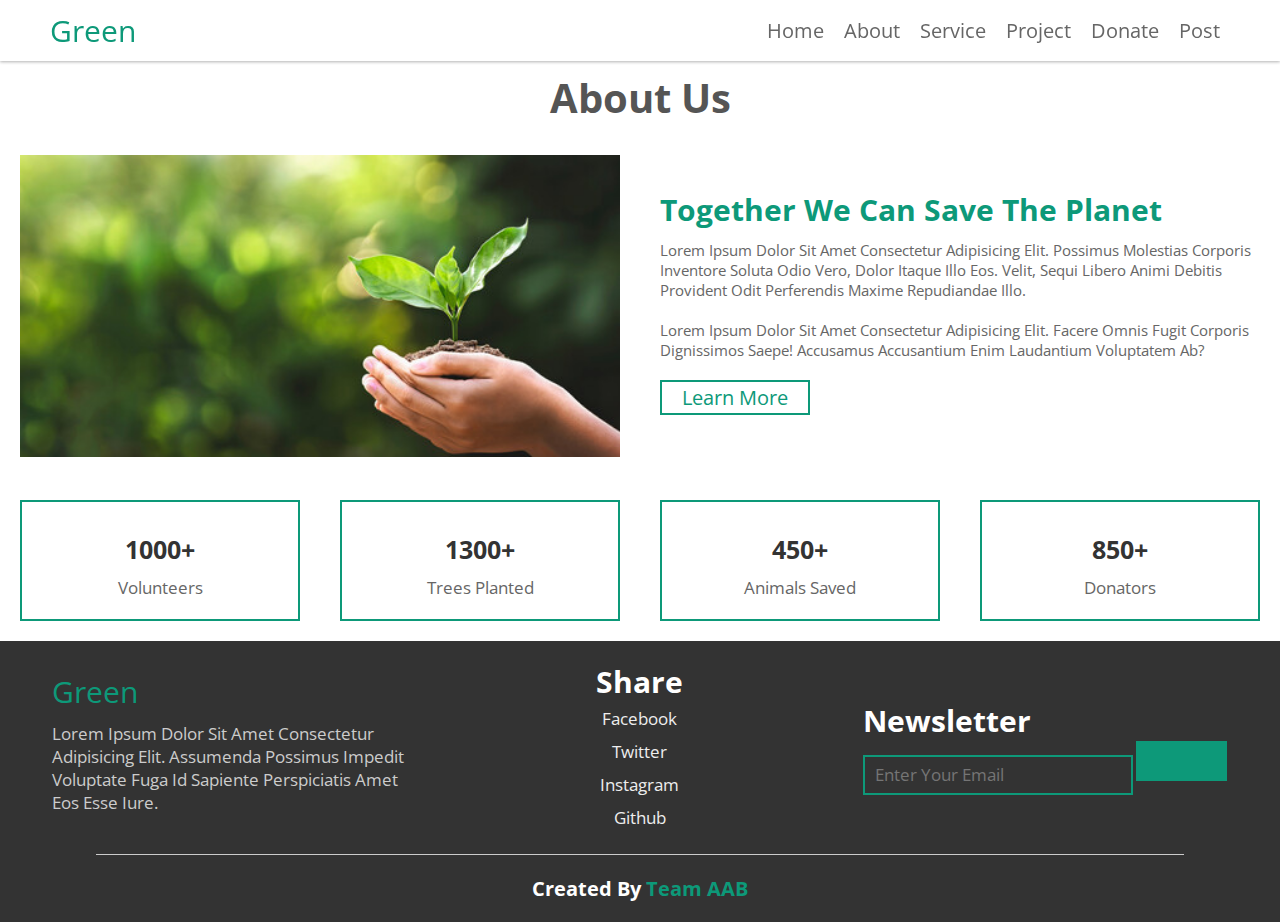
<file: about.html>
<!DOCTYPE html>
<html lang="en">
<head>
    <meta charset="UTF-8">
    <meta name="viewport" content="width=device-width, initial-scale=1.0">
    <title>Document</title>
</head>
<link rel="stylesheet" href="style.css">
<body>
    <header>

        <a href="#" class="logo"><i class="fas fa-seedling"></i>green</a>
        
        <nav class="navbar">
            <ul>
                <li><a href="./home.html">home</a></li>
                <li><a href="./about.html">about</a></li>
                <li><a href="./service.html">service</a></li>
                <li><a href="./project.html">project</a></li>
                <li><a href="./donate.html">donate</a></li>
                <li><a href="./post.html">post</a></li>
            </ul>
        </nav>
        
        <div class="fas fa-bars"></div>
        
        </header>

        
    <section class="about" id="about">

        <h1 class="heading"> <i class="fas fa-quote-left"></i> about us <i class="fas fa-quote-right"></i> </h1>
        
        <div class="row">
        
            <div class="image">
                <img src="images/about.jpg" alt="good">
            </div>
        
            <div class="content">
                <h3>together we can save the planet</h3>
                <p>Lorem ipsum dolor sit amet consectetur adipisicing elit. Possimus molestias corporis inventore soluta odio vero, dolor itaque illo eos. Velit, sequi libero animi debitis provident odit perferendis maxime repudiandae illo.</p>
                <p>Lorem ipsum dolor sit amet consectetur adipisicing elit. Facere omnis fugit corporis dignissimos saepe! Accusamus accusantium enim laudantium voluptatem ab?</p>
                <a href="#"><button class="btn">learn more</button></a>
            </div>
        
        </div>
        
        <div class="box-container">
        
            <div class="box">
                <i class="fas fa-users"></i>
                <h3>1000+</h3>
                <p>volunteers</p>
            </div>
        
            <div class="box">
                <i class="fas fa-tree"></i>
                <h3>1300+</h3>
                <p>trees planted</p>
            </div>
        
            <div class="box">
                <i class="fas fa-paw"></i>
                <h3>450+</h3>
                <p>animals saved</p>
            </div>
        
            <div class="box">
                <i class="fas fa-donate"></i>
                <h3>850+</h3>
                <p>donators</p>
            </div>
        
        </div>
        
        </section>

        <section class="footer">

            <div class="box-container">
            
                <div class="box">
                    <a href="#" class="logo"><i class="fas fa-seedling"></i>green</a>
                    <p>Lorem ipsum dolor sit amet consectetur adipisicing elit. Assumenda possimus impedit voluptate fuga id sapiente perspiciatis amet eos esse iure.</p>
                </div>
            
                <div class="box">
                    <h3 class="share">share</h3>
                    <a href="#">facebook</a>
                    <a href="#">twitter</a>
                    <a href="#">instagram</a>
                    <a href="#">github</a>
                </div>
            
                <div class="box">
                    <h3 class="letter">newsletter</h3>
                    <form action="">
                        <input type="email" placeholder="enter your email">
                        <button type="submit" class="fas fa-paper-plane"></button>
                    </form>
                </div>
            
            </div>
            
            <h1 class="credit">created by <span>Team AAB</span> </h1>
            
            </section>
            
        <script src="main.js"></script>
</body>
</html>
</file>
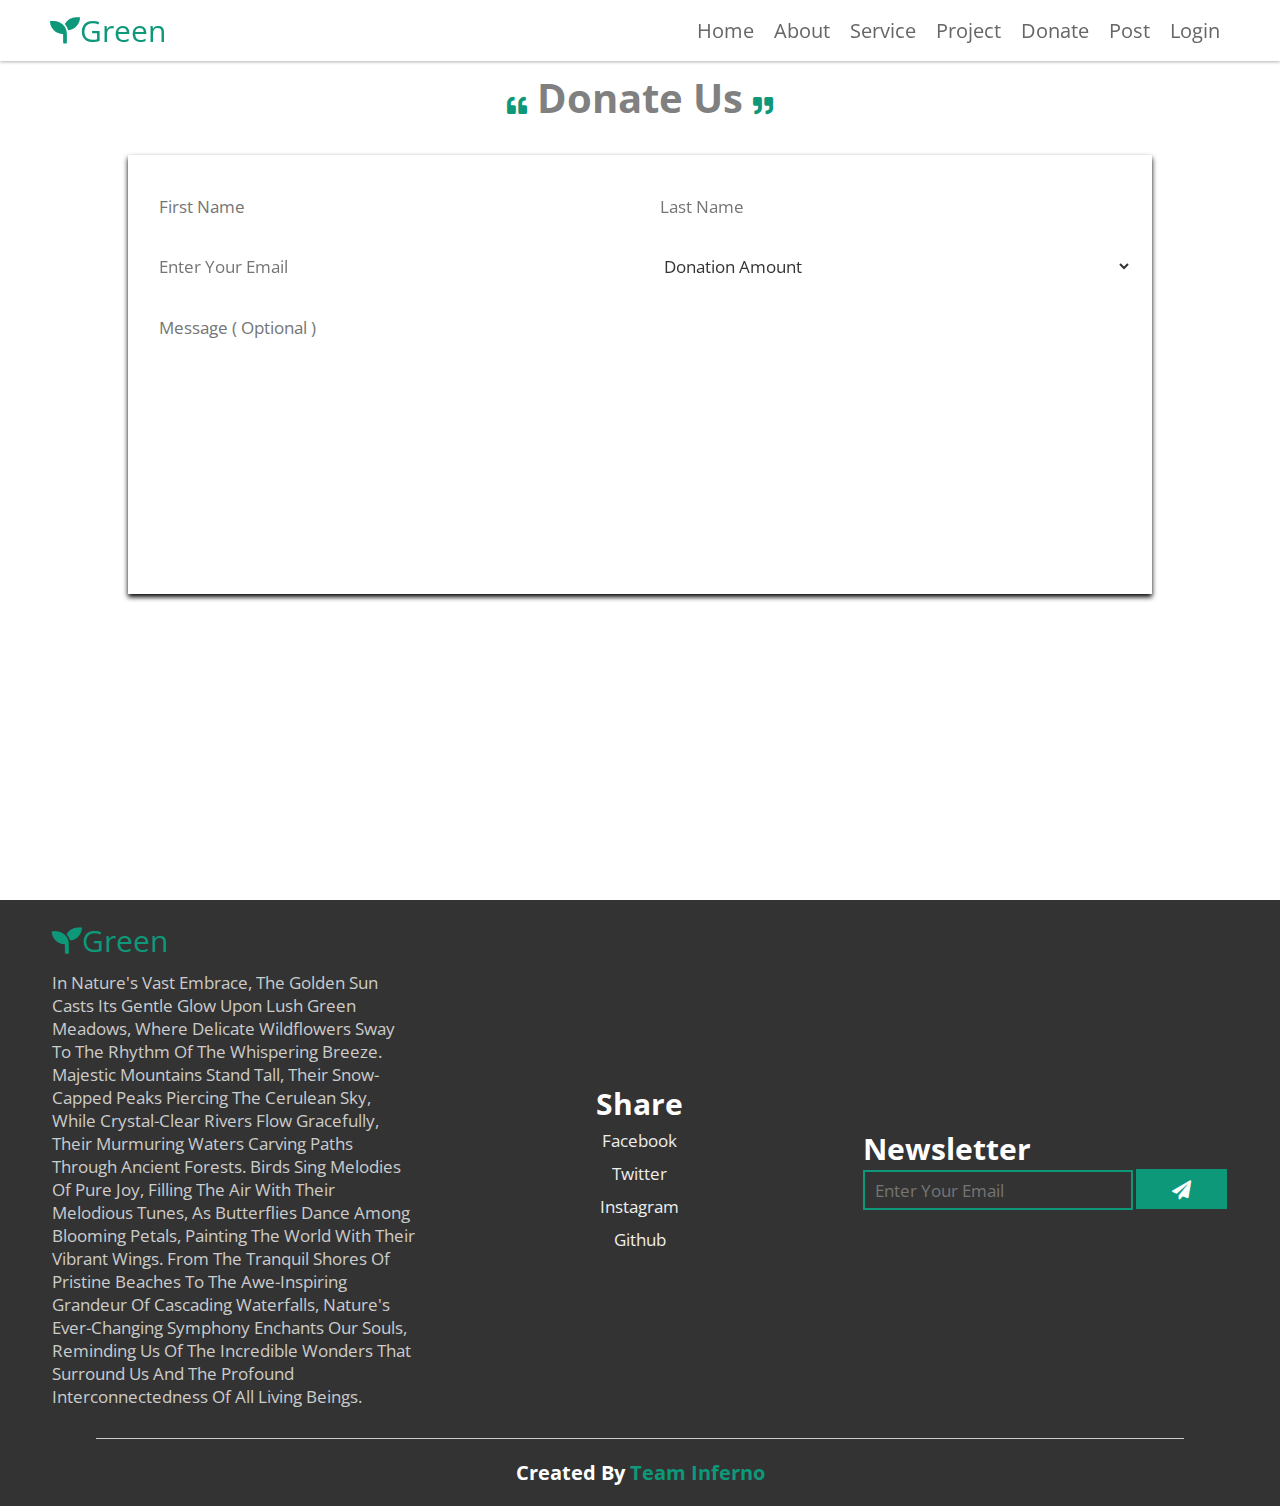
<file: donate.html>
<!DOCTYPE html>
<html lang="en">
<head>
    <meta charset="UTF-8">
    <meta name="viewport" content="width=device-width, initial-scale=1.0">
    <title>Document</title>
</head>

<link rel="stylesheet" href="https://cdnjs.cloudflare.com/ajax/libs/font-awesome/5.15.2/css/all.min.css">
<link rel="stylesheet" href="style.css">
<body>

    <header>

        <a href="#" class="logo"><i class="fas fa-seedling"></i>green</a>
        
        <nav class="navbar">
            <ul>
                <li><a href="./index.html">home</a></li>
                <li><a href="./about.html">about</a></li>
                <li><a href="./service.html">service</a></li>
                <li><a href="./project.html">project</a></li>
                <li><a href="./donate.html">donate</a></li>
                <li><a href="./post.html">post</a></li>
                <li><a href="./login.html">Login</a></li>
            </ul>
        </nav>
        
        <div class="fas fa-bars"></div>
        
        </header>
        
    <section class="donate" id="donate">

        <h1 class="heading" style="color:grey";> <i class="fas fa-quote-left"></i> donate us <i class="fas fa-quote-right"></i> </h1>
        
        
        <div class="form-container">
        
            <form action="">
        
                <div class="inputBox">
                    <input type="text" placeholder="first name">
                    <input type="text" placeholder="last name">
                </div>
        
                <div class="inputBox">
                    <input type="email" placeholder="enter your email">
                    <select name="" id="">
                        <option value="" selected disabled>donation amount</option>
                        <option value="$5">$5</option>
                        <option value="$10">$10</option>
                        <option value="$15">$15</option>
                        <option value="$20">$20</option>
                    </select>
                </div>
        
                <textarea name="" id="" cols="30" rows="10" placeholder="message ( optional )"></textarea>
        
                <input type="submit" class="btn">
        
            </form>
        
        </div>
        
        </section>

        <section class="footer">

            <div class="box-container">
            
                <div class="box">
                    <a href="#" class="logo"><i class="fas fa-seedling"></i>green</a>
                    <p>In nature's vast embrace, the golden sun casts its gentle glow upon lush green meadows, where delicate wildflowers sway to the rhythm of the whispering breeze. Majestic mountains stand tall, their snow-capped peaks piercing the cerulean sky, while crystal-clear rivers flow gracefully, their murmuring waters carving paths through ancient forests. Birds sing melodies of pure joy, filling the air with their melodious tunes, as butterflies dance among blooming petals, painting the world with their vibrant wings. From the tranquil shores of pristine beaches to the awe-inspiring grandeur of cascading waterfalls, nature's ever-changing symphony enchants our souls, reminding us of the incredible wonders that surround us and the profound interconnectedness of all living beings.</p>
                </div>
            
                <div class="box">
                    <h3 class="share">share</h3>
                    <a href="#">facebook</a>
                    <a href="#">twitter</a>
                    <a href="#">instagram</a>
                    <a href="#">github</a>
                </div>
            
                <div class="box">
                    <h3 class="letter">newsletter</h3>
                    <form action="">
                        <input type="email" placeholder="enter your email">
                        <button type="submit" class="fas fa-paper-plane"></button>
                    </form>
                </div>
            
            </div>
            
            <h1 class="credit">created by <span>Team Inferno</span> </h1>
            
            </section>
            

        <script src="main.js"></script>
</body>
</html>
</file>
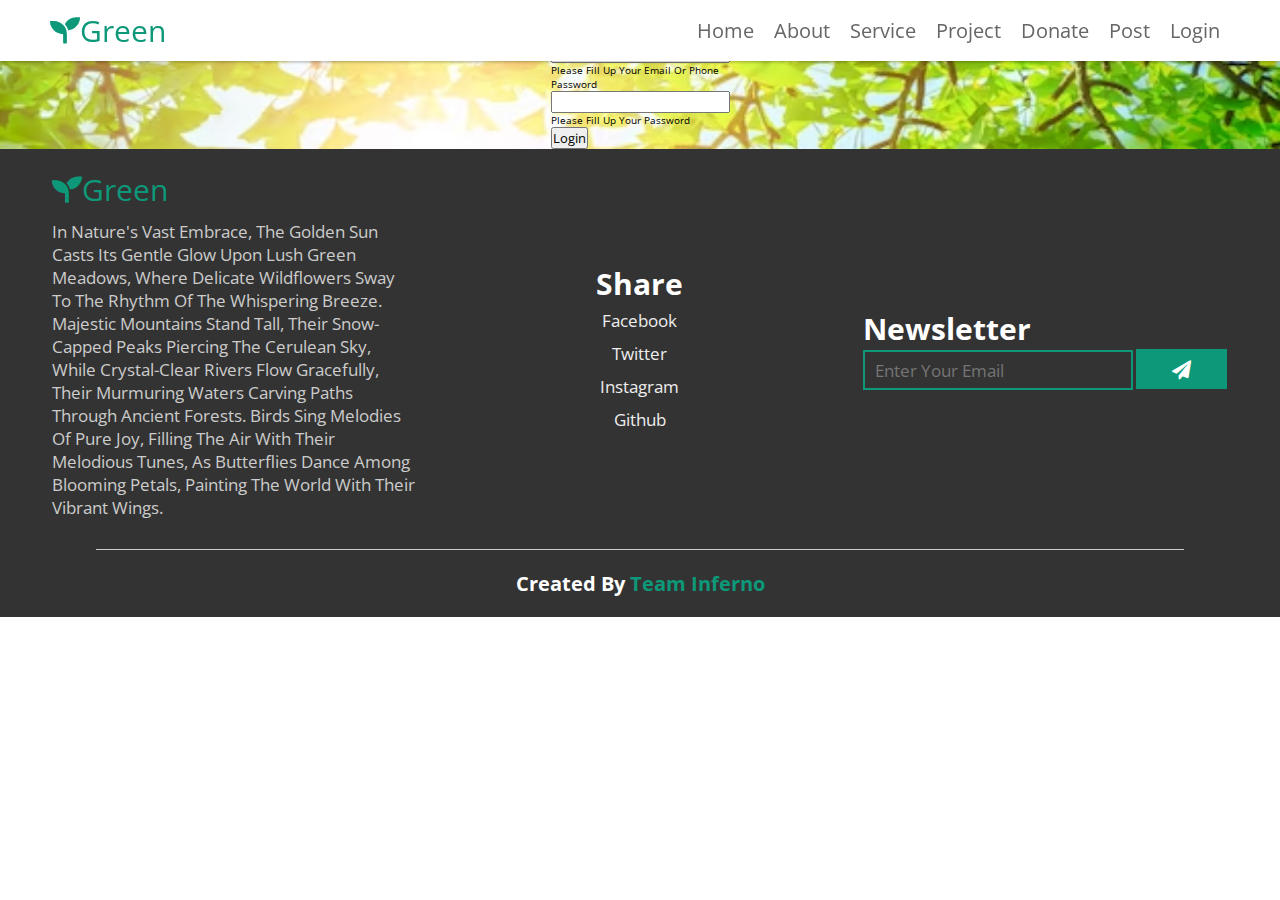
<file: login.html>
<!DOCTYPE html>
<html lang="en">
<head>
    <meta charset="UTF-8">
    <meta name="viewport" content="width=device-width, initial-scale=1.0">
    <title>Validate Login form</title>
</head>

<link rel="stylesheet" href="https://cdnjs.cloudflare.com/ajax/libs/font-awesome/5.15.2/css/all.min.css">
<link rel="stylesheet" href="style.css">
<style>

* {
  padding: 0;
  margin: 0;
}
       #frm{
            background: url(./images/nature.avif) no-repeat;
            background-size: cover;
            align-items: center;
            justify-content: center;
            display: flex;
            font-family: sans-serif;
          }
</style>
<body>
<div id="frm">
    <header>

        <a href="#" class="logo"><i class="fas fa-seedling"></i>green</a>
        
        <nav class="navbar">
            <ul>
                <li><a href="./index.html">home</a></li>
                <li><a href="./about.html">about</a></li>
                <li><a href="./service.html">service</a></li>
                <li><a href="./project.html">project</a></li>
                <li><a href="./donate.html">donate</a></li>
                <li><a href="./post.html">post</a></li>
                <li><a href="./login.html">Login</a></li>
            </ul>
        </nav>
        
        <div class="fas fa-bars"></div>
        
        </header>

    <div class="container">
        <h1 class="label">User Login</h1>
        <form
          class="login_form"
          action="home.html"
          method="post"
          name="form"
          onsubmit="return validated()"
        >
          <div class="font">Email or Phone</div>
          <input autocomplete="off" type="text" name="email" />
          <div id="email_error">Please fill up your Email or Phone</div>
          <div class="font font2">Password</div>
          <input type="password" name="password" />
          <div id="pass_error">Please fill up your Password</div>
          <button type="submit">Login</button>
        </form>
      </div>
      </div>

      <section class="footer">

        <div class="box-container">
        
            <div class="box">
                <a href="#" class="logo"><i class="fas fa-seedling"></i>green</a>
                <p>In nature's vast embrace, the golden sun casts its gentle glow upon lush green meadows, where delicate wildflowers sway to the rhythm of the whispering breeze. Majestic mountains stand tall, their snow-capped peaks piercing the cerulean sky, while crystal-clear rivers flow gracefully, their murmuring waters carving paths through ancient forests. Birds sing melodies of pure joy, filling the air with their melodious tunes, as butterflies dance among blooming petals, painting the world with their vibrant wings.
                    
                </p>
            </div>
        
            <div class="box">
                <h3 class="share">share</h3>
                <a href="#">facebook</a>
                <a href="#">twitter</a>
                <a href="#">instagram</a>
                <a href="#">github</a>
            </div>
        
            <div class="box">
                <h3 class="letter">newsletter</h3>
                <form action="">
                    <input type="email" placeholder="enter your email">
                    <button type="submit" class="fas fa-paper-plane"></button>
                </form>
            </div>
        
        </div>
        
        <h1 class="credit">created by <span>Team Inferno</span> </h1>
        
        </section>



      <script src="main.js"></script>
    
</body>

</html>
</file>
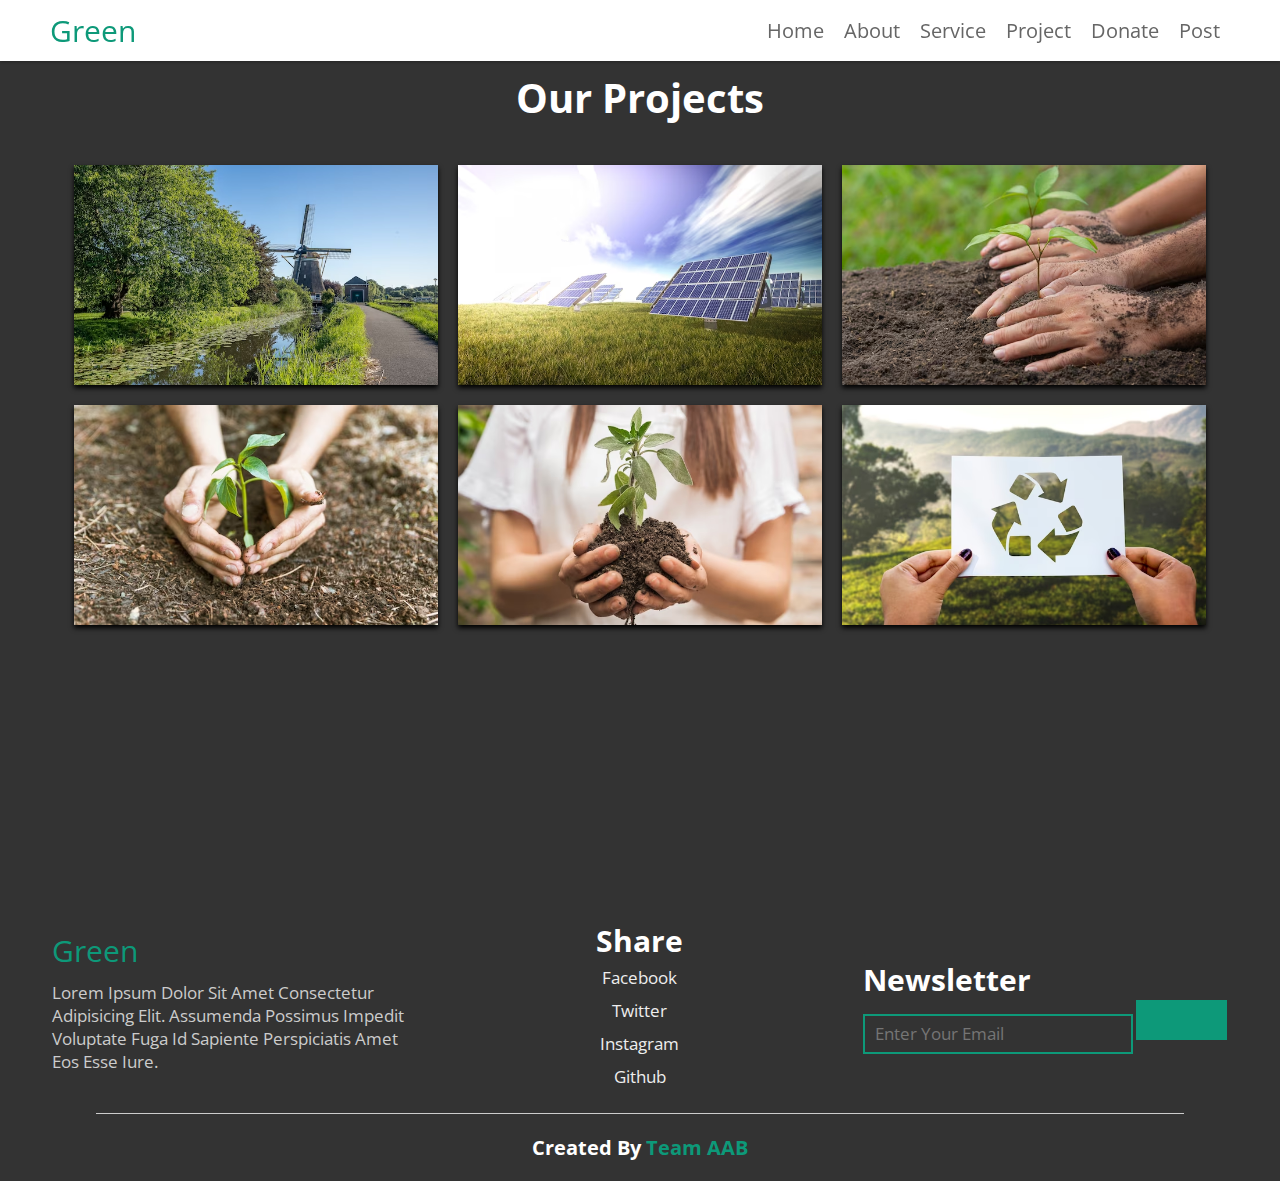
<file: project.html>
<!DOCTYPE html>
<html lang="en">
<head>
    <meta charset="UTF-8">
    <meta name="viewport" content="width=device-width, initial-scale=1.0">
    <title>Document</title>
</head>
<link rel="stylesheet" href="style.css">
<body>
    <header>

        <a href="#" class="logo"><i class="fas fa-seedling"></i>green</a>
        
        <nav class="navbar">
            <ul>
                <li><a href="./home.html">home</a></li>
                <li><a href="./about.html">about</a></li>
                <li><a href="./service.html">service</a></li>
                <li><a href="./project.html">project</a></li>
                <li><a href="./donate.html">donate</a></li>
                <li><a href="./post.html">post</a></li>
            </ul>
        </nav>
        
        <div class="fas fa-bars"></div>
        
        </header>
        
    <section class="project" >

        <h1 class="heading"> <i class="fas fa-quote-left"></i> our projects <i class="fas fa-quote-right"></i> </h1>
        
        <div class="box-container">
        
            <div class="box">
                <img src="./images/project1.avif" alt="">
                <div class="icons">
                    <a style="--i:1;" href="#" class="fas fa-heart"></a>
                    <a style="--i:2;" href="#" class="fas fa-share"></a>
                    <a style="--i:3;" href="#" class="fas fa-comment"></a>
                </div>
            </div>
        
            <div class="box">
                <img src="./images/project2.avif" alt="">
                <div class="icons">
                    <a style="--i:1;" href="#" class="fas fa-heart"></a>
                    <a style="--i:2;" href="#" class="fas fa-share"></a>
                    <a style="--i:3;" href="#" class="fas fa-comment"></a>
                </div>
            </div>
        
            <div class="box">
                <img src="./images/project3.avif" alt="">
                <div class="icons">
                    <a style="--i:1;" href="#" class="fas fa-heart"></a>
                    <a style="--i:2;" href="#" class="fas fa-share"></a>
                    <a style="--i:3;" href="#" class="fas fa-comment"></a>
                </div>
            </div>
        
            <div class="box">
                <img src="./images/project4.avif" alt="">
                <div class="icons">
                    <a style="--i:1;" href="#" class="fas fa-heart"></a>
                    <a style="--i:2;" href="#" class="fas fa-share"></a>
                    <a style="--i:3;" href="#" class="fas fa-comment"></a>
                </div>
            </div>
        
            <div class="box">
                <img src="./images/project5.avif" alt="">
                <div class="icons">
                    <a style="--i:1;" href="#" class="fas fa-heart"></a>
                    <a style="--i:2;" href="#" class="fas fa-share"></a>
                    <a style="--i:3;" href="#" class="fas fa-comment"></a>
                </div>
            </div>
        
            <div class="box">
                <img src="./images/project6.avif" alt="">
                <div class="icons">
                    <a style="--i:1;" href="#" class="fas fa-heart"></a>
                    <a style="--i:2;" href="#" class="fas fa-share"></a>
                    <a style="--i:3;" href="#" class="fas fa-comment"></a>
                </div>
            </div>
        
        </div>
        
        </section>

        <section class="footer">

            <div class="box-container">
            
                <div class="box">
                    <a href="#" class="logo"><i class="fas fa-seedling"></i>green</a>
                    <p>Lorem ipsum dolor sit amet consectetur adipisicing elit. Assumenda possimus impedit voluptate fuga id sapiente perspiciatis amet eos esse iure.</p>
                </div>
            
                <div class="box">
                    <h3 class="share">share</h3>
                    <a href="#">facebook</a>
                    <a href="#">twitter</a>
                    <a href="#">instagram</a>
                    <a href="#">github</a>
                </div>
            
                <div class="box">
                    <h3 class="letter">newsletter</h3>
                    <form action="">
                        <input type="email" placeholder="enter your email">
                        <button type="submit" class="fas fa-paper-plane"></button>
                    </form>
                </div>
            
            </div>
            
            <h1 class="credit">created by <span>Team AAB</span> </h1>
            
            </section>
            
        <script src="main.js"></script>
        
</body>
</html>
</file>
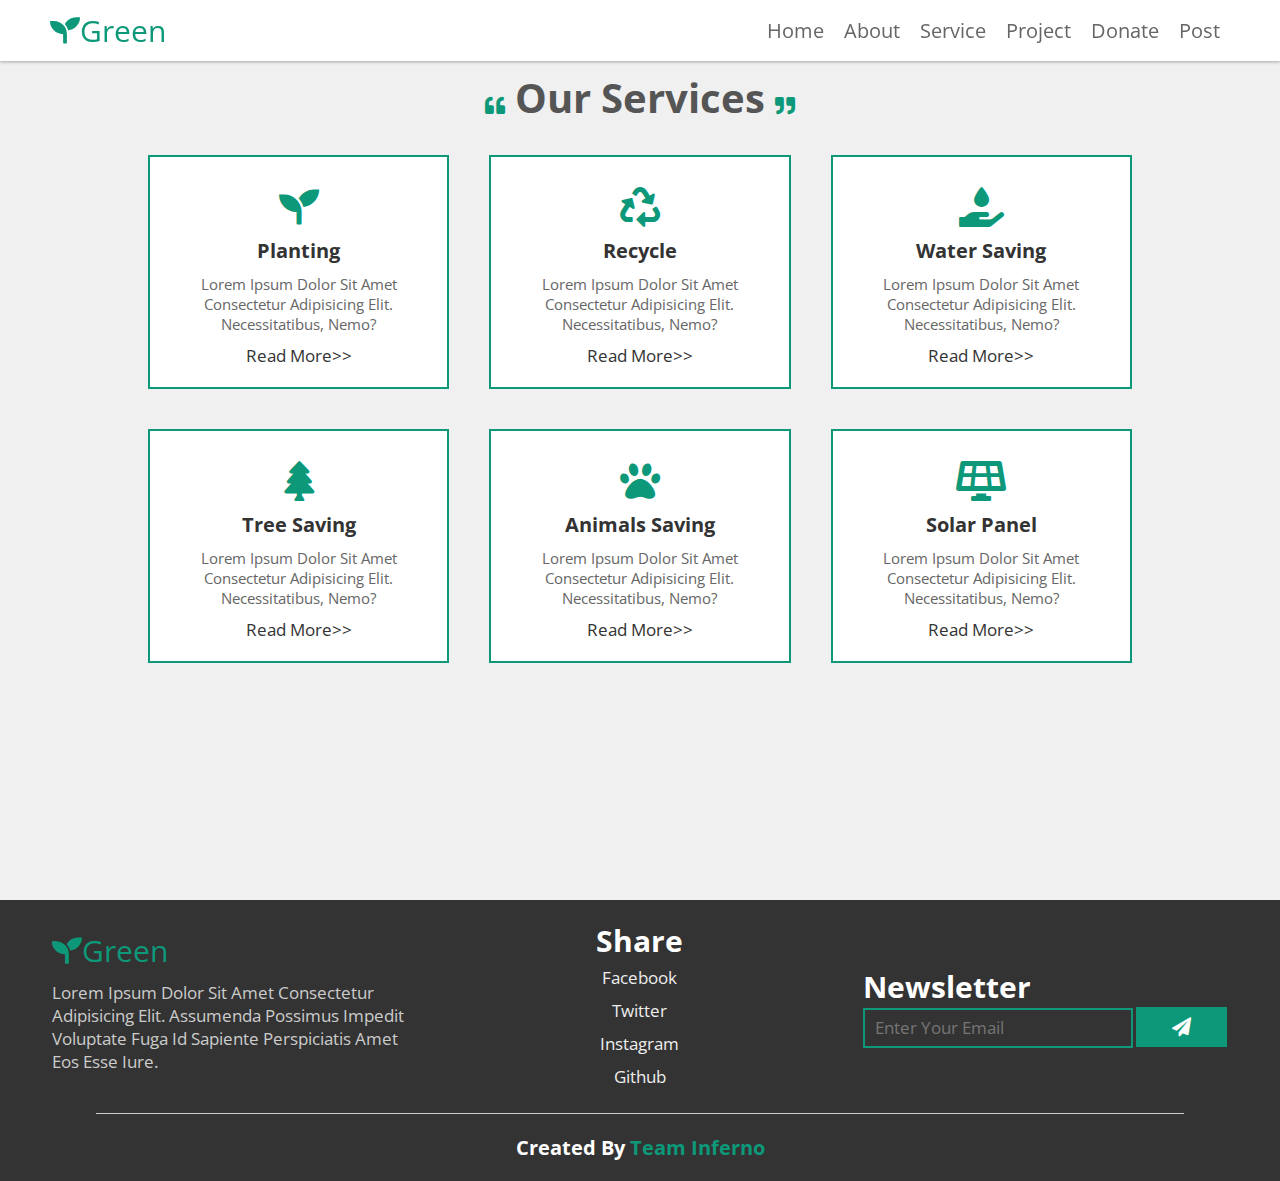
<file: service.html>
<!DOCTYPE html>
<html lang="en">
<head>
    <meta charset="UTF-8">
    <meta name="viewport" content="width=device-width, initial-scale=1.0">
    <title>Document</title>
</head>

<link rel="stylesheet" href="https://cdnjs.cloudflare.com/ajax/libs/font-awesome/5.15.2/css/all.min.css">
<link rel="stylesheet" href="style.css">
<body>
    <header>

        <a href="#" class="logo"><i class="fas fa-seedling"></i>green</a>
        
        <nav class="navbar">
            <ul>
                <li><a href="./index.html">home</a></li>
                <li><a href="./about.html">about</a></li>
                <li><a href="./service.html">service</a></li>
                <li><a href="./project.html">project</a></li>
                <li><a href="./donate.html">donate</a></li>
                <li><a href="./post.html">post</a></li>
            </ul>
        </nav>
        
        <div class="fas fa-bars"></div>
        
        </header>
        
    <section class="service" id="service" >

        <h1 class="heading"> <i class="fas fa-quote-left"></i> our services <i class="fas fa-quote-right"></i> </h1>
        
        <div class="box-container">
        
            <div class="box">
                <i class="fas fa-seedling"></i>
                <h3>planting</h3>
                <p>Lorem ipsum dolor sit amet consectetur adipisicing elit. Necessitatibus, nemo?</p>
                <a href="#">read more>></a>
            </div>
        
            <div class="box">
                <i class="fas fa-recycle"></i>
                <h3>recycle</h3>
                <p>Lorem ipsum dolor sit amet consectetur adipisicing elit. Necessitatibus, nemo?</p>
                <a href="#">read more>></a>
            </div>
        
            <div class="box">
                <i class="fas fa-hand-holding-water"></i>
                <h3>water saving</h3>
                <p>Lorem ipsum dolor sit amet consectetur adipisicing elit. Necessitatibus, nemo?</p>
                <a href="#">read more>></a>
            </div>
        
            <div class="box">
                <i class="fas fa-tree"></i>
                <h3>tree saving</h3>
                <p>Lorem ipsum dolor sit amet consectetur adipisicing elit. Necessitatibus, nemo?</p>
                <a href="#">read more>></a>
            </div>
        
            <div class="box">
                <i class="fas fa-paw"></i>
                <h3>animals saving</h3>
                <p>Lorem ipsum dolor sit amet consectetur adipisicing elit. Necessitatibus, nemo?</p>
                <a href="#">read more>></a>
            </div>
        
            <div class="box">
                <i class="fas fa-solar-panel"></i>
                <h3>solar panel</h3>
                <p>Lorem ipsum dolor sit amet consectetur adipisicing elit. Necessitatibus, nemo?</p>
                <a href="#">read more>></a>
            </div>
        
        </div>
        
        </section>

        <section class="footer">

            <div class="box-container">
            
                <div class="box">
                    <a href="#" class="logo"><i class="fas fa-seedling"></i>green</a>
                    <p>Lorem ipsum dolor sit amet consectetur adipisicing elit. Assumenda possimus impedit voluptate fuga id sapiente perspiciatis amet eos esse iure.</p>
                </div>
            
                <div class="box">
                    <h3 class="share">share</h3>
                    <a href="#">facebook</a>
                    <a href="#">twitter</a>
                    <a href="#">instagram</a>
                    <a href="#">github</a>
                </div>
            
                <div class="box">
                    <h3 class="letter">newsletter</h3>
                    <form action="">
                        <input type="email" placeholder="enter your email">
                        <button type="submit" class="fas fa-paper-plane"></button>
                    </form>
                </div>
            
            </div>
            
            <h1 class="credit">created by <span>Team Inferno</span> </h1>
            
            </section>
            
        <script src="main.js"></script>
        
</body>
</html>
</file>
<file: style.css>
@import url('https://fonts.googleapis.com/css2?family=Open+Sans:wght@300;400;600&display=swap');

:root{
    --green:#0d9979;
}

*{
    font-family: 'Open Sans', sans-serif;
    margin:0; padding:0;
    box-sizing: border-box;
    text-transform: capitalize;
    text-decoration: none;
    transition: all .5s cubic-bezier(.37,1.14,.26,1.24);
}

*::selection{
    background:var(--green);
    color:#fff;
}

html{
    font-size: 62.5%;
    overflow-x: hidden;
}

.btn{
    height:3.5rem;
    width:15rem;
    background:none;
    outline:none;
    border:.2rem solid var(--green);
    color:var(--green);
    font-size: 2rem;
    margin:1rem 0;
    cursor: pointer;
    overflow: hidden;
    z-index: 0;
    position: relative;
}

.btn::before, .btn::after{
    position: absolute;
    content: '';
    top:0; left:0;
    height:100%;
    width: 100%;
    background:var(--green);
    z-index: -1;
    transition: all 0.5s cubic-bezier(.37,1.14,.26,1.24);
}

.btn::before{
    clip-path: polygon(0 0, 0 0, 0 0);
}

.btn:hover:before{
    clip-path: polygon(0 0, 0 100%, 100% 0);
}

.btn::after{
    clip-path: polygon(100% 100%, 100% 100%, 100% 100%);
}

.btn:hover:after{
    clip-path: polygon(100% 0%, 0% 100%, 100% 100%);
}

.btn:hover{
    color:#fff;
}

.heading{
    text-align: center;
    font-size: 4rem;
    color:#555;
    padding:1rem;
    padding-top: 7rem;
}

.heading i{
    color:var(--green);
    font-size: 2rem;
}


header{
    display: flex;
    align-items: center;
    justify-content: space-between;
    background:#fff;
    box-shadow: 0 .1rem .3rem rgba(0,0,0,.3);
    position: fixed;
    top:0; left:0;
    z-index: 1000;
    padding: 1rem 5rem;
    width: 100%;
}

header .logo{
    color:var(--green);
    font-size: 3rem;
}

header .navbar ul{
    display: flex;
    align-items: center;
    justify-content: space-between;
    list-style: none;
}

header .navbar ul li{
    margin:0 1rem;
}

header .navbar ul li a{
    font-size: 2rem;
    color:#666;
}

header .navbar ul li a:hover{
    color:var(--green);
}

header .fa-bars{
    font-size: 3rem;
    color:#666;
    cursor: pointer;
    display: none;
}

.home{
    min-height: 100vh;
    display: flex;
    align-items: center;
    justify-content: center;
    background: url(images/3915228.jpg) no-repeat;
    background-size: cover;
    background-position: center;
}

.home .content{
    text-align: center;
    padding:1rem;
}

.home .content h1{
    font-size: 7rem;
    color:var(--green);
}

.home .content p{
    font-size: 1.9rem;
    color:#333;
    padding:1rem 0;
    width: 70rem;
}

.about .row{
    display: flex;
    align-items: center;
    justify-content: space-around;
    flex-wrap: wrap;
}

.about .row .image{
    flex:1 1 40rem;
    padding:2rem;
}

.about .row .image img{
    width: 100%;
}

.about .row .content{
    flex:1 1 40rem;
    padding:2rem;
}

.about .row .content h3{
    font-size: 3rem;
    color:var(--green);
}

.about .row .content p{
    font-size: 1.5rem;
    color:#666;
    padding:1rem 0;
}

.about .box-container{
    display: flex;
    align-items: center;
    justify-content: center;
    flex-wrap: wrap;
}

.about .box-container .box{
    padding:2rem 1rem;
    text-align: center;
    border:.2rem solid var(--green);
    flex:1 1 20rem;
    margin:2rem;
}

.about .box-container .box i{
    color:var(--green);
    font-size: 4rem;
}

.about .box-container .box h3{
    color:#333;
    font-size: 2.5rem;
    padding:1rem 0;
}

.about .box-container .box p{
    color:#666;
    font-size: 1.7rem;
}

.service{
    background:#f0f0f0;
    min-height: 100vh;
}

.service .box-container{
    display: flex;
    align-items: center;
    justify-content: center;
    flex-wrap: wrap;
    width: 80%;
    margin:0 auto;
}

.service .box-container .box{
    flex:1 1 25rem;
    padding:2rem 1rem;
    text-align: center;
    background:#fff;
    border:.2rem solid var(--green);
    margin:2rem;
    cursor: pointer;
}

.service .box-container .box i{
    color: var(--green);
    font-size: 4rem;
    padding:1rem 0;
}

.service .box-container .box h3{
    color: #333;
    font-size: 2rem;
}

.service .box-container .box p{
    color: #666;
    font-size: 1.5rem;
    padding:1rem 0;
}

.service .box-container .box a{
    color:#333;
    font-size: 1.7rem;
}

.service .box-container .box a:hover{
    color:var(--green);
}

.service .box-container .box:hover{
    box-shadow: 0 .3rem .5rem rgba(0,0,0,.3);
}

.project{
    background:#333;
    min-height: 100vh;
}

.project .heading{
    color:#fff;
}

.project .box-container{
    display: flex;
    align-items: center;
    justify-content: center;
    flex-wrap: wrap;
    padding:2rem 0;
    width: 90%;
    margin:0 auto;
}

.project .box-container .box{
    flex: 1 1 30rem;
    height: 22rem;
    box-shadow: 0 .3rem .5rem #000;
    overflow: hidden;
    position: relative;
    margin:1rem;
}

.project .box-container .box img{
    height:100%;
    width:100%;
    object-fit: cover;
}

.project .box-container .box .icons{
    height:100%;
    width:100%;
    position: absolute;
    top:100%; left: 0;
    display: flex;
    align-items: flex-end;
    justify-content: space-around;
    background:linear-gradient(transparent, rgba(0,0,0,.7));
    transform: scale(0);
}

.project .box-container .box:hover .icons{
    top:0;
    transform: scale(1);
}

.project .box-container .box .icons a{
    font-size: 3rem;
    color:#fff;
    margin:3rem 0;
    text-shadow: 0 .3rem .5rem #000;
    transform: translateY(13rem);
    transition-delay: calc(.2s * var(--i));
}

.project .box-container .box:hover .icons a{
    transform: translateY(0rem);
}

.donate{
    position: relative;
    z-index: 0;
    min-height: 100vh;
    padding-bottom: 3rem;
}

.donate .heading {
    color:#fff;
}

.donate .video-container video{
    position: absolute;
    top:0; left:0;
    height:100%;
    width:100%;
    object-fit: cover;
    z-index: -1;
}

.donate .form-container form{
    width:80%;
    margin:2rem auto;
    padding:2rem;
    background:rgba(255,255,255,.1);
    backdrop-filter: blur(.4rem);
    box-shadow: 0 .3rem .5rem #000;
    text-align: center;
    border-top: .1rem solid rgba(255,255,255,.3);
    border-left: .1rem solid rgba(255,255,255,.3);
}

.donate .form-container form .inputBox{
    display: flex;
    justify-content: space-between;
    flex-wrap: wrap;
}

.donate .form-container form .inputBox input, select{
    height:4rem;
    width: 49%;
    background:#fff;
    color:#333;
    padding:0 1rem;
    margin:1rem 0;
    font-size: 1.7rem;
    outline: none;
    border:none;
}

.donate .form-container form textarea{
    height:20rem;
    width: 100%;
    background:#fff;
    color:#333;
    padding:1rem;
    margin:1rem 0;
    font-size: 1.7rem;
    outline: none;
    border:none;
    resize: none;
}

.donate .form-container form input[type="submit"]{
    color:#fff;
    border-color: #fff;
}

.donate .form-container form input[type="submit"]:hover{
    color:var(--green);
    border-color: var(--green);
    background:#fff;
}

.post{
    min-height: 100vh;
}

.post .box-container{
    display: flex;
    align-items: center;
    justify-content: center;
    flex-wrap: wrap;
    padding:2rem 0;
}

.post .box-container .box{
    width: 35rem;
    box-shadow: 0 .3rem .5rem rgba(0,0,0,.3);
    margin:2rem 1.5rem;
}

.post .box-container .box img{
    height: 23rem;
    width: 100%;
    object-fit: cover;
}

.post .box-container .box .content{
    padding:1rem;
}

.post .box-container .box .content span{
    font-size: 1.5rem;
    color:#666;
}

.post .box-container .box .content span i{
    padding:1rem 0;
    color:var(--green);
} 

.post .box-container .box .content h3{
    font-size: 2.4rem;
    color:#333;
}

.post .box-container .box .content:hover h3{
    text-decoration: underline;
    color:var(--green);
}

.post .box-container .box .content p{
    color:#666;
    font-size: 1.5rem;
}

.footer{
    background:#333;
}

.footer .box-container{
    display: flex;
    align-items: center;
    justify-content: center;
    flex-wrap: wrap;
    width: 95%;
    margin:0 auto;
}

.footer .box-container .box{
    margin:2rem;
    flex:1 1 25rem;
}

.footer .box-container .box .logo{
    font-size: 3rem;
    color:var(--green);
}

.footer .box-container .box p{
    font-size: 1.7rem;
    color:#ccc;
    padding:1rem 0;
}

.footer .box-container .box .share{
    text-align: center;
    font-size: 3rem;
    color:#fff;
}

.footer .box-container .box:nth-child(2) a{
    text-align: center;
    font-size: 1.7rem;
    color:#eee;
    display: block;
    padding:.5rem 0;
}

.footer .box-container .box:nth-child(2) a:hover{
    text-decoration: underline;
}

.footer .box-container .box .letter{
    font-size: 3rem;
    color:#fff;
}

.footer .box-container .box form input[type="email"]{
    padding:0 1rem;
    outline:none;
    border:.2rem solid var(--green);
    background:none;
    font-size: 1.7rem;
    color:#fff;
    height:4rem;
    width:74%;
}

.footer .box-container .box form button{
    outline:none;
    border:none;
    background:var(--green);
    font-size: 1.9rem;
    color:#fff;
    height:4rem;
    width:25%;
    cursor: pointer;
}

.footer .box-container .box form button:hover{
    color:var(--green);
    background:none;
    border:.1rem solid var(--green);
}

.footer .credit{
    text-align: center;
    color:#fff;
    font-size: 2rem;
    width:85%;
    margin:0 auto;
    padding:2rem 1rem;
    border-top: .1rem solid #ccc;
}

.footer .credit span{
    color:var(--green);
}







/* media queries  */

@media (max-width:768px){

    html{
        font-size: 55%;
    }

    header .fa-bars{
        display: block;
    }

    header .navbar{
        position: fixed;
        top:-100rem; left:0;
        width: 100%;
        border-top: .1rem solid #ccc;
        opacity: 0;
    }

    header .navbar ul{
        flex-flow: column;
        padding:2rem 0;
        background-color: #fff;
    }

    header .navbar ul li{
        width: 100%;
        text-align: center;
        margin:1rem 0;
    }

    header .navbar ul li a{
        font-size: 3rem;
        display: block;
    }

    .fa-times{
        transform: rotate(180deg);
    }

    header .nav-toggle{
        top:6rem; 
        opacity: 1;
    }

    .home .content h1{
        font-size: 5rem;
    }

    .home .content p{
        width: auto;
    }

    .service .box-container{
        width: auto;
    }

}

@media (max-width:500px){
    .donate .form-container form .inputBox input, select{
        width: 100%;
    }
    .donate .form-container form{
        width: 90%;
    }
}
</file>
